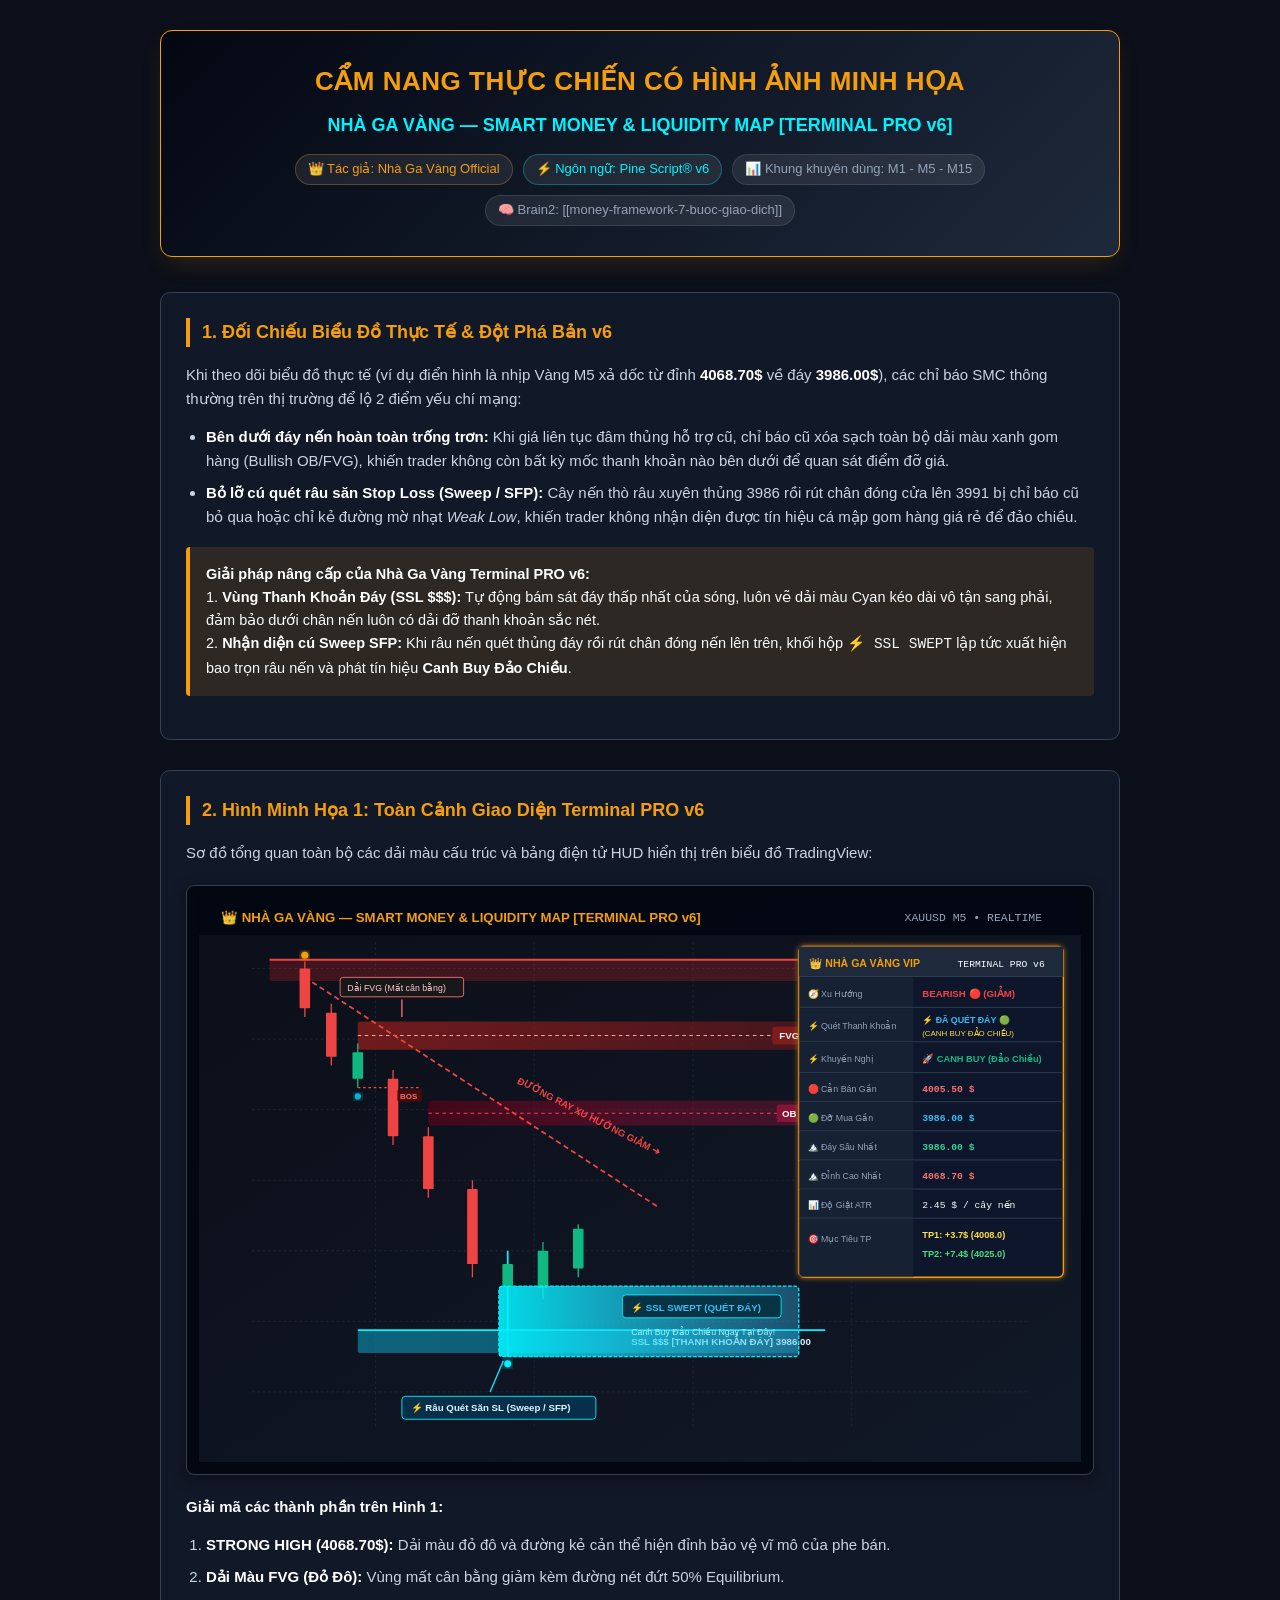
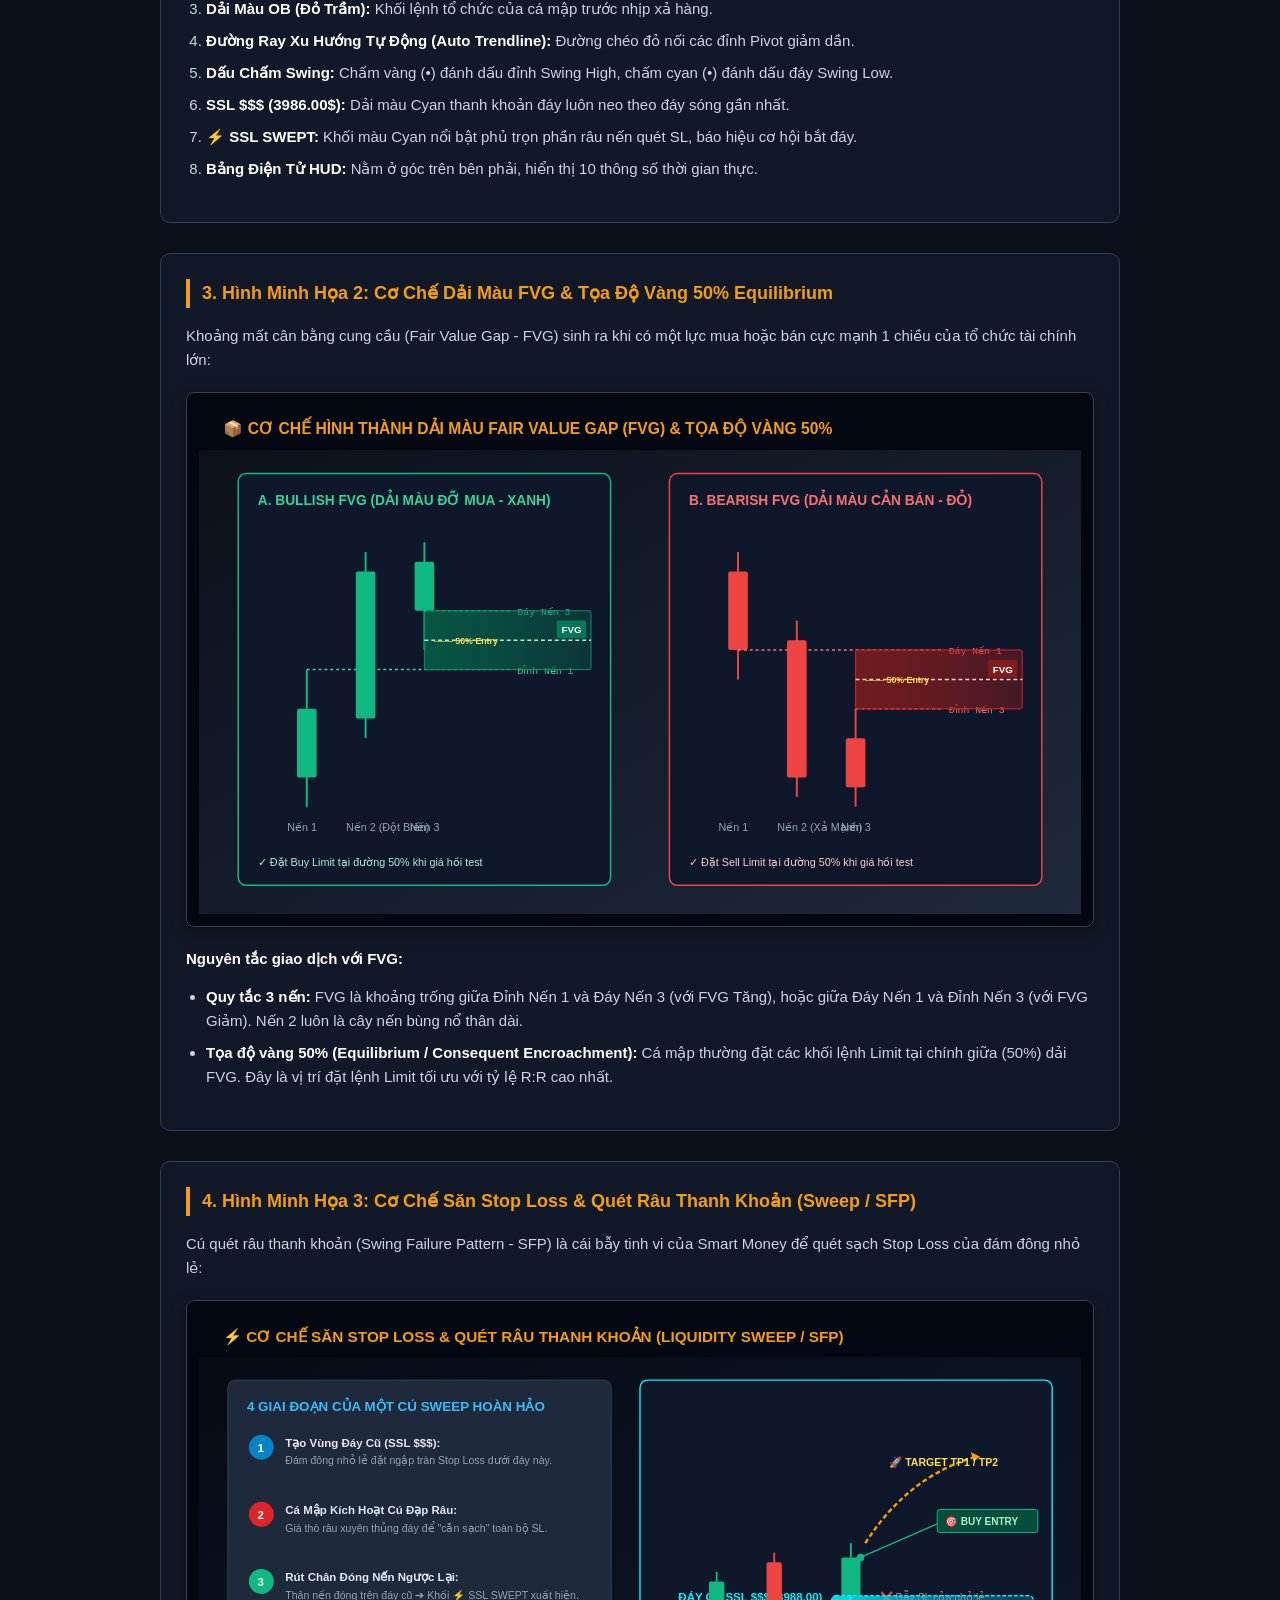
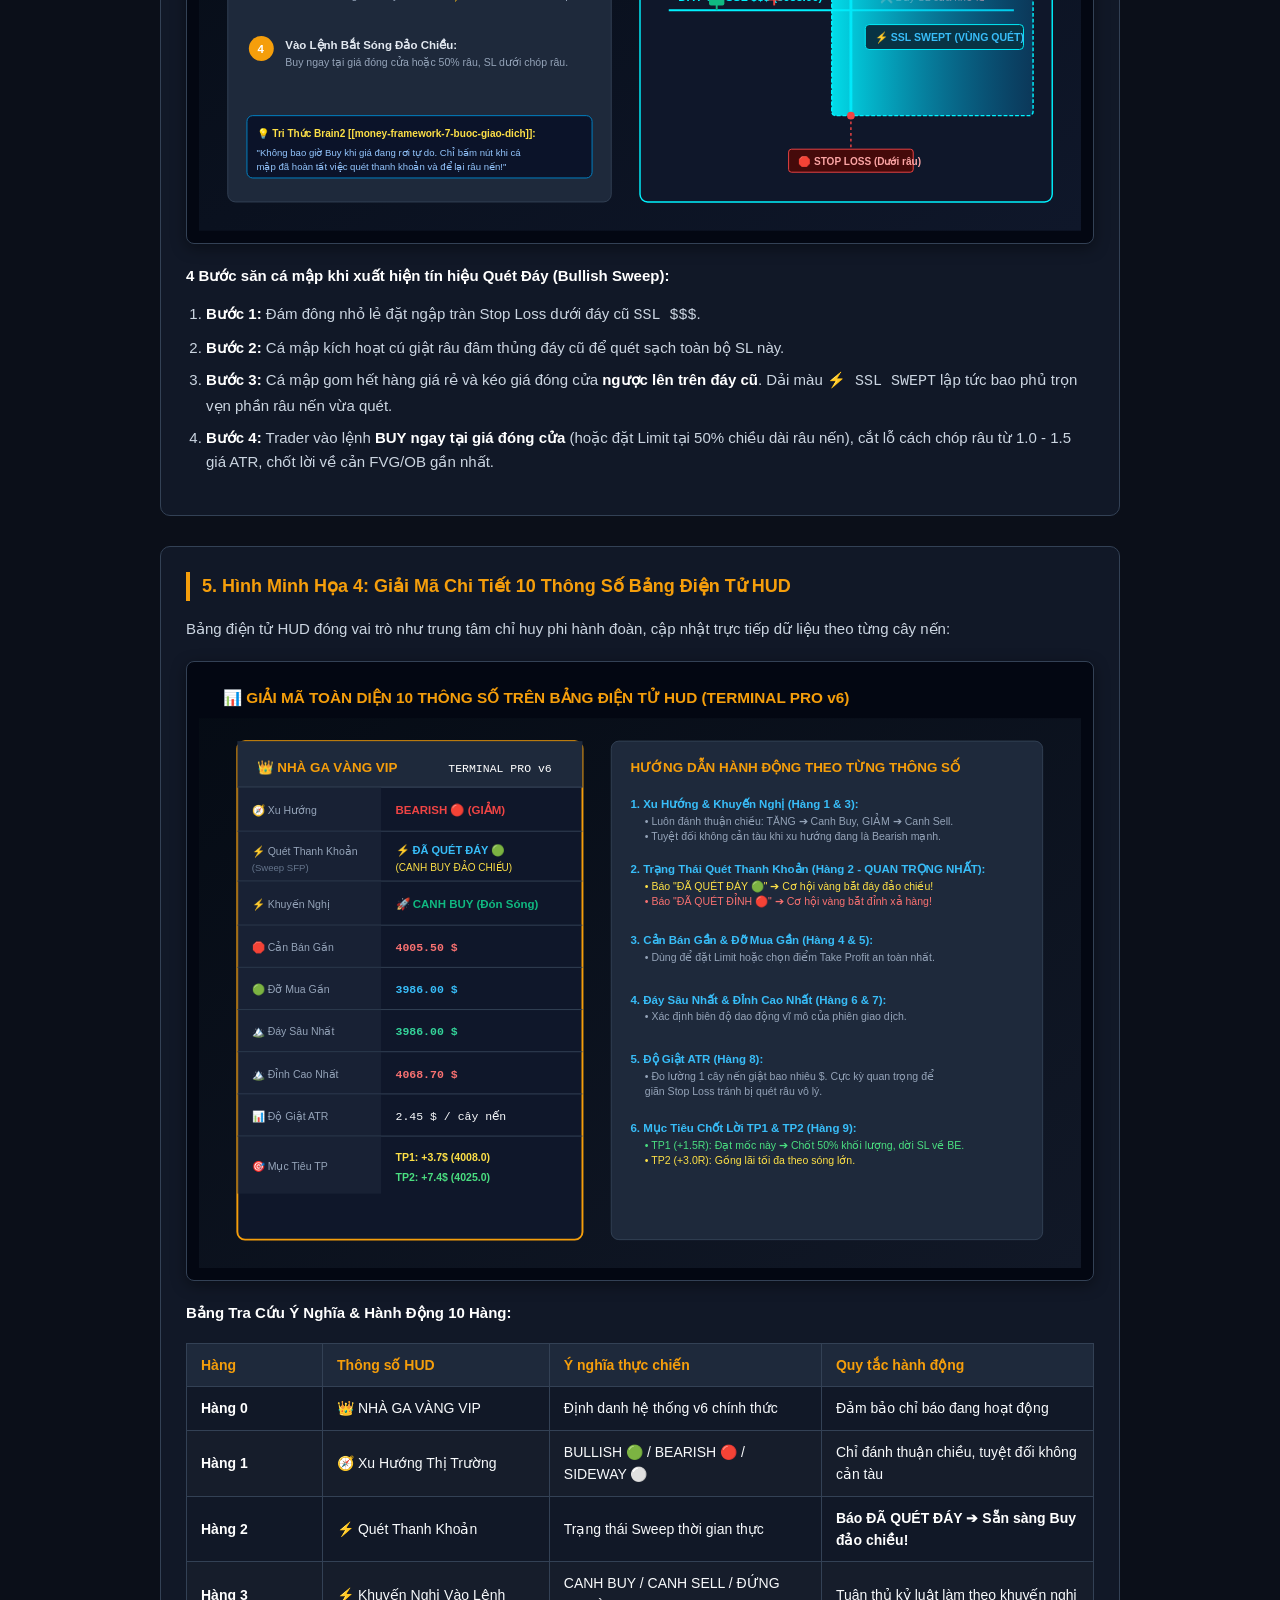
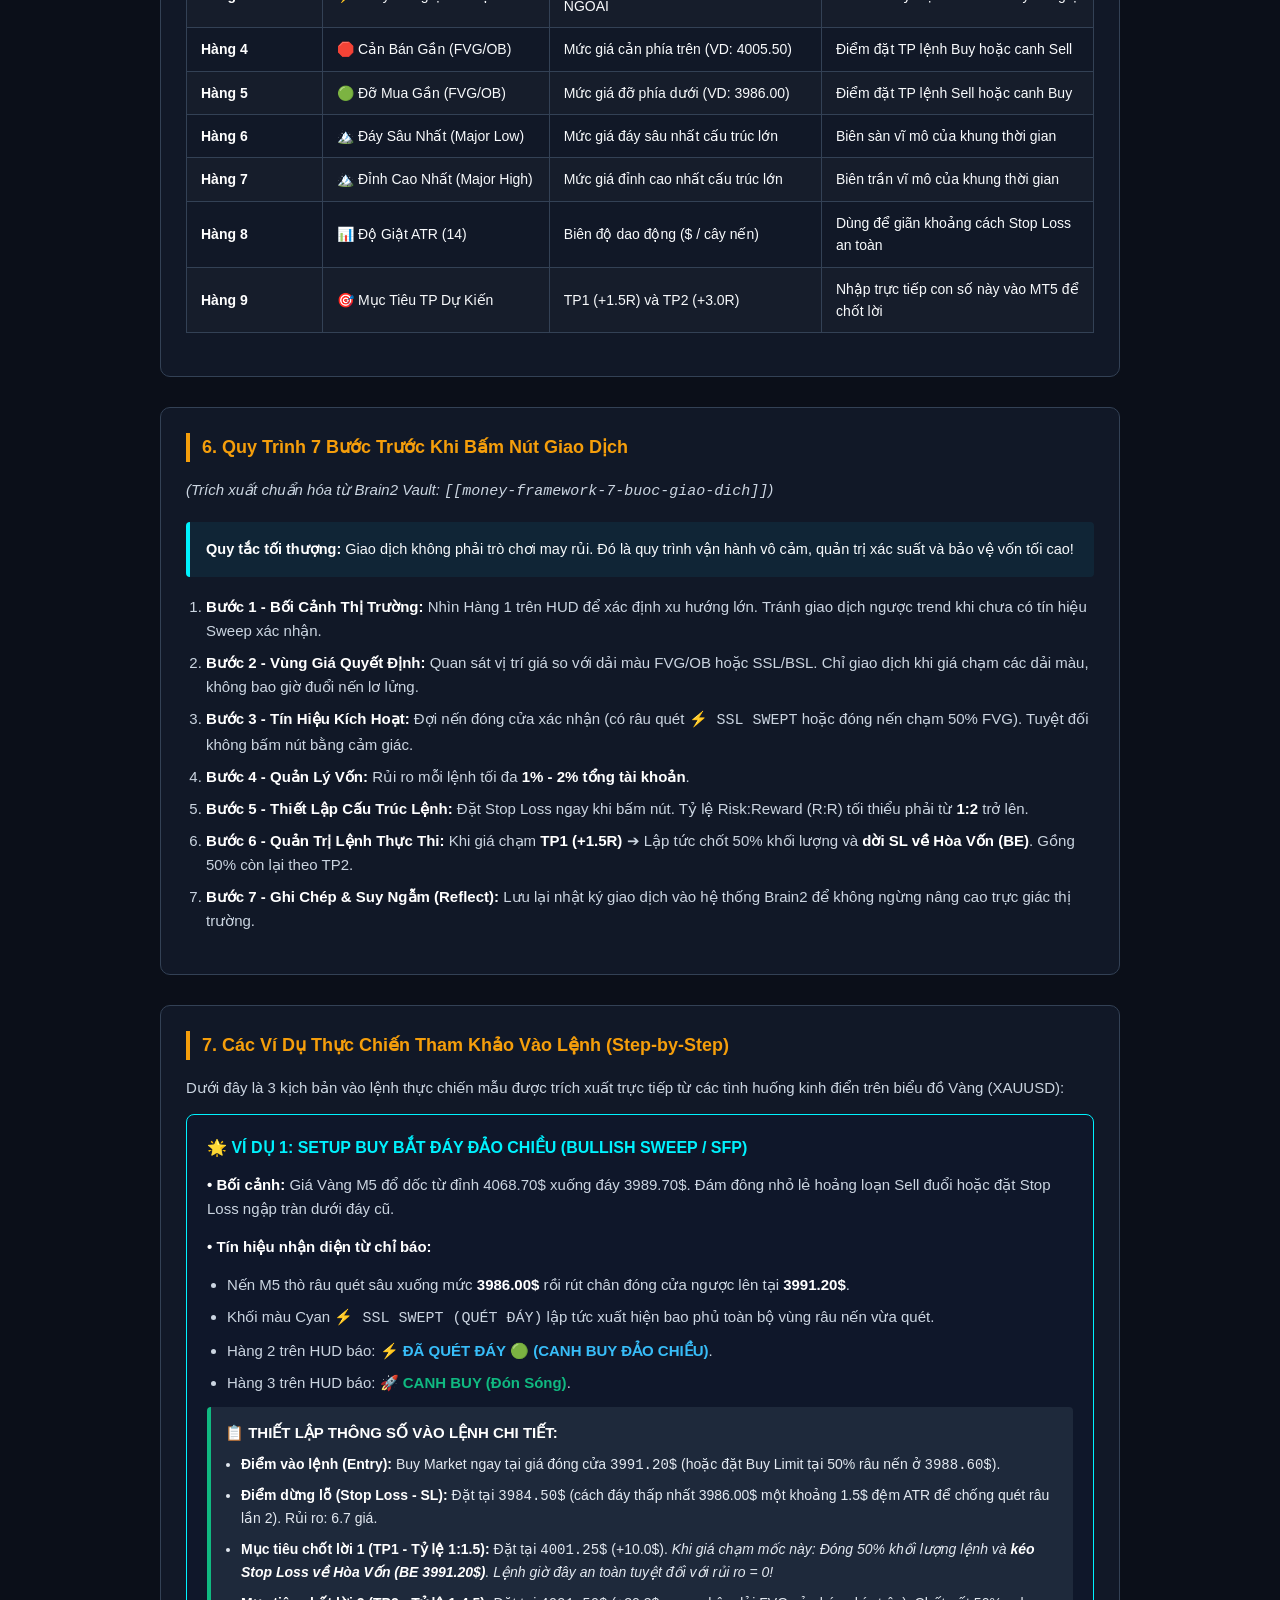
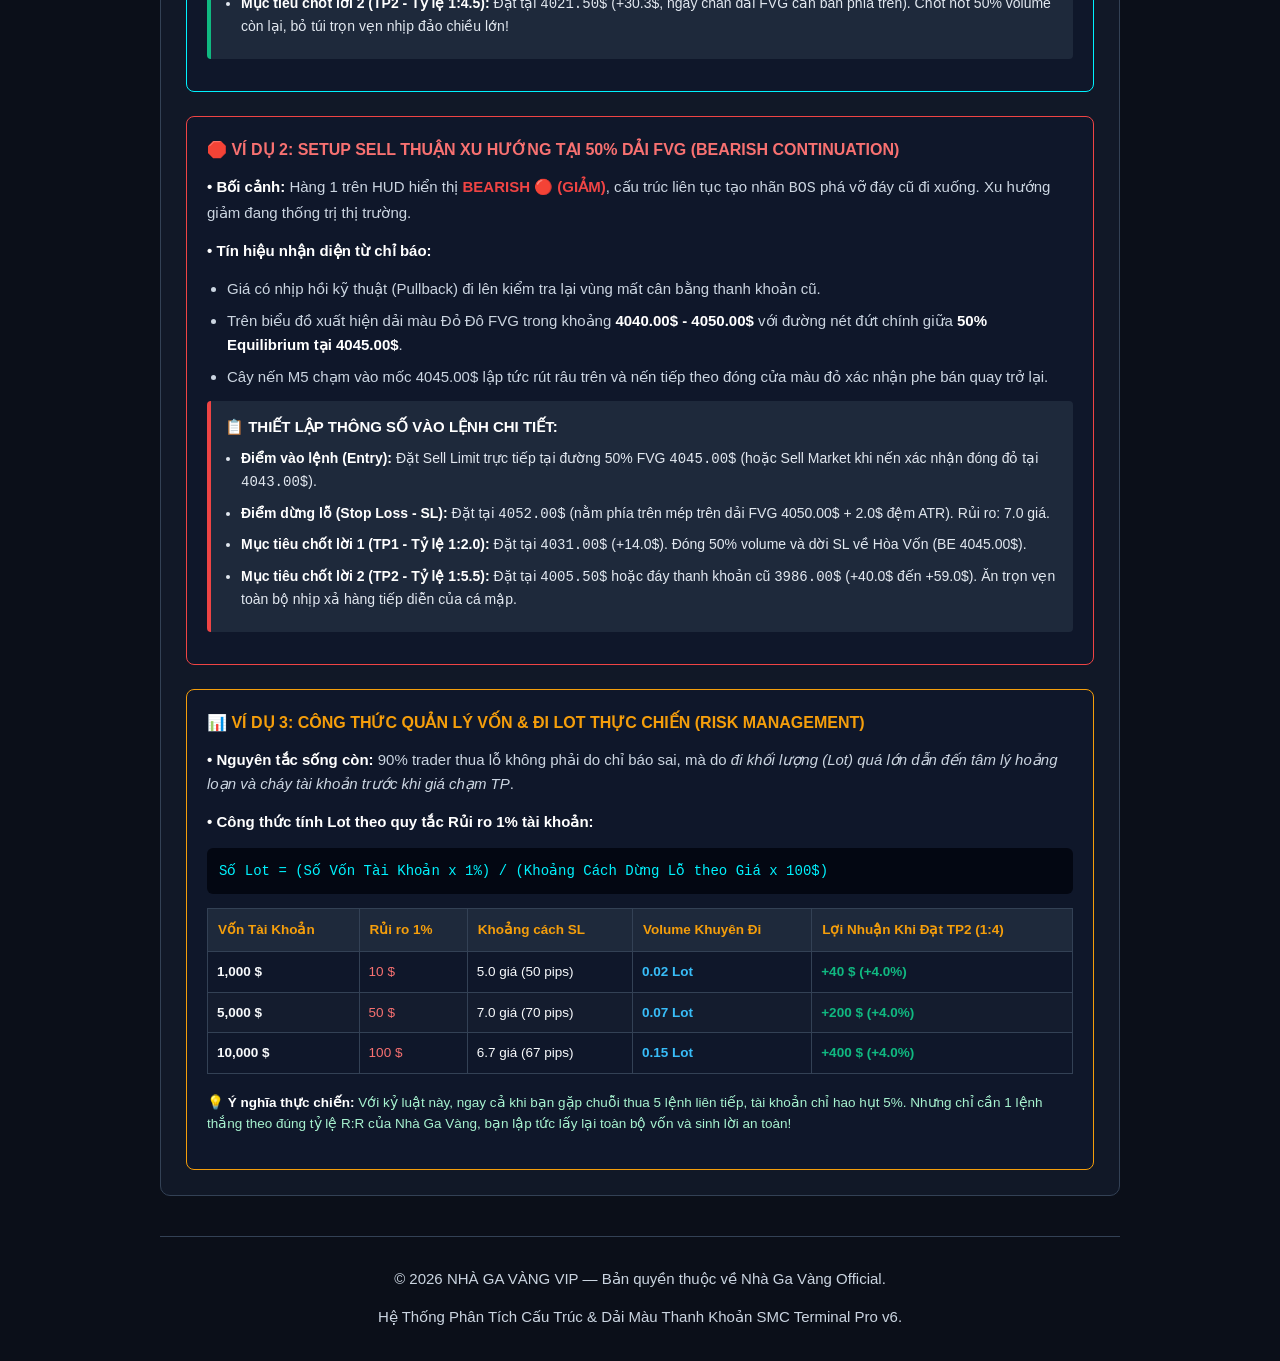
<file: assets/ebook-terminal-pro-v6.html>
<!DOCTYPE html>
<html lang="vi">
<head>
  <meta charset="UTF-8">
  <meta name="viewport" content="width=device-width, initial-scale=1.0">
  <title>Cẩm Nang Chỉ Báo Nhà Ga Vàng — SMC & Liquidity Map Terminal Pro v6</title>
  <style>
    :root {
      --bg-primary: #0B0F19;
      --bg-secondary: #111827;
      --bg-card: #1E293B;
      --border-color: #334155;
      --text-main: #F8FAFC;
      --text-muted: #94A3B8;
      --gold: #F59E0B;
      --cyan: #00F2FE;
      --green: #10B981;
      --red: #EF4444;
    }
    * {
      box-sizing: border-box;
      margin: 0;
      padding: 0;
    }
    body {
      font-family: -apple-system, BlinkMacSystemFont, "Segoe UI", Roboto, Helvetica, Arial, sans-serif;
      background-color: var(--bg-primary);
      color: var(--text-main);
      line-height: 1.6;
      padding: 30px 20px;
    }
    .container {
      max-width: 960px;
      margin: 0 auto;
    }
    .header-box {
      background: linear-gradient(135deg, #030712 0%, #1E293B 100%);
      border: 1px solid var(--gold);
      border-radius: 12px;
      padding: 30px;
      text-align: center;
      margin-bottom: 35px;
      box-shadow: 0 10px 25px -5px rgba(245, 158, 11, 0.15);
    }
    .header-box h1 {
      color: var(--gold);
      font-size: 26px;
      font-weight: 800;
      letter-spacing: 0.5px;
      margin-bottom: 8px;
      text-transform: uppercase;
    }
    .header-box h2 {
      color: var(--cyan);
      font-size: 18px;
      font-weight: 600;
      margin-bottom: 15px;
    }
    .meta-tags {
      display: flex;
      flex-wrap: wrap;
      justify-content: center;
      gap: 10px;
      font-size: 13px;
      color: var(--text-muted);
    }
    .badge {
      background-color: rgba(255, 255, 255, 0.08);
      padding: 4px 12px;
      border-radius: 20px;
      border: 1px solid rgba(255, 255, 255, 0.1);
    }
    .badge.gold { color: var(--gold); border-color: rgba(245, 158, 11, 0.3); }
    .badge.cyan { color: var(--cyan); border-color: rgba(0, 242, 254, 0.3); }

    .card {
      background-color: var(--bg-secondary);
      border: 1px solid var(--border-color);
      border-radius: 10px;
      padding: 25px;
      margin-bottom: 30px;
    }
    .card h3 {
      font-size: 18px;
      font-weight: 700;
      color: var(--gold);
      margin-bottom: 16px;
      border-left: 4px solid var(--gold);
      padding-left: 12px;
    }
    p {
      margin-bottom: 14px;
      color: #CBD5E1;
      font-size: 15px;
    }
    ul, ol {
      margin-left: 20px;
      margin-bottom: 16px;
      color: #CBD5E1;
      font-size: 15px;
    }
    li {
      margin-bottom: 8px;
    }
    strong {
      color: #FFFFFF;
    }
    .svg-container {
      background-color: #030712;
      border: 1px solid var(--border-color);
      border-radius: 8px;
      padding: 12px;
      margin: 20px 0;
      overflow: hidden;
      box-shadow: 0 4px 15px rgba(0, 0, 0, 0.4);
    }
    .svg-container svg {
      display: block;
      width: 100%;
      height: auto;
    }
    .callout {
      background-color: rgba(14, 116, 144, 0.15);
      border-left: 4px solid var(--cyan);
      padding: 16px;
      border-radius: 4px;
      margin: 18px 0;
      font-size: 14.5px;
    }
    .callout.gold {
      background-color: rgba(245, 158, 11, 0.12);
      border-left-color: var(--gold);
    }
    .callout.red {
      background-color: rgba(239, 68, 68, 0.12);
      border-left-color: var(--red);
    }
    table {
      width: 100%;
      border-collapse: collapse;
      margin: 18px 0;
      font-size: 14px;
    }
    th, td {
      padding: 10px 14px;
      border: 1px solid var(--border-color);
      text-align: left;
    }
    th {
      background-color: #1E293B;
      color: var(--gold);
      font-weight: 600;
    }
    tr:nth-child(even) {
      background-color: rgba(255, 255, 255, 0.02);
    }
    .footer {
      text-align: center;
      padding: 30px 0 10px;
      color: var(--text-muted);
      font-size: 13px;
      border-top: 1px solid var(--border-color);
      margin-top: 40px;
    }
    @media print {
      body {
        background: #FFFFFF !important;
        color: #000000 !important;
        padding: 0 !important;
      }
      .card {
        border: 1px solid #CCCCCC !important;
        background: #FFFFFF !important;
        break-inside: avoid;
        margin-bottom: 20px;
      }
      .header-box {
        background: #F8FAFC !important;
        border: 2px solid #D97706 !important;
        color: #000000 !important;
      }
      .header-box h1 { color: #D97706 !important; }
      .header-box h2 { color: #0284C7 !important; }
      p, li, td { color: #1F2937 !important; }
      strong { color: #000000 !important; }
      .svg-container {
        border: 1px solid #CCCCCC !important;
        background: #FAFAFA !important;
      }
      th { background-color: #E2E8F0 !important; color: #000000 !important; }
    }
  </style>
</head>
<body>
  <div class="container">
    
    <!-- HEADER -->
    <div class="header-box">
      <h1>Cẩm Nang Thực Chiến Có Hình Ảnh Minh Họa</h1>
      <h2>NHÀ GA VÀNG — SMART MONEY & LIQUIDITY MAP [TERMINAL PRO v6]</h2>
      <div class="meta-tags">
        <span class="badge gold">👑 Tác giả: Nhà Ga Vàng Official</span>
        <span class="badge cyan">⚡ Ngôn ngữ: Pine Script® v6</span>
        <span class="badge">📊 Khung khuyên dùng: M1 - M5 - M15</span>
        <span class="badge">🧠 Brain2: [[money-framework-7-buoc-giao-dich]]</span>
      </div>
    </div>

    <!-- PHẦN 1 -->
    <div class="card">
      <h3>1. Đối Chiếu Biểu Đồ Thực Tế & Đột Phá Bản v6</h3>
      <p>Khi theo dõi biểu đồ thực tế (ví dụ điển hình là nhịp Vàng M5 xả dốc từ đỉnh <strong>4068.70$</strong> về đáy <strong>3986.00$</strong>), các chỉ báo SMC thông thường trên thị trường để lộ 2 điểm yếu chí mạng:</p>
      <ul>
        <li><strong>Bên dưới đáy nến hoàn toàn trống trơn:</strong> Khi giá liên tục đâm thủng hỗ trợ cũ, chỉ báo cũ xóa sạch toàn bộ dải màu xanh gom hàng (Bullish OB/FVG), khiến trader không còn bất kỳ mốc thanh khoản nào bên dưới để quan sát điểm đỡ giá.</li>
        <li><strong>Bỏ lỡ cú quét râu săn Stop Loss (Sweep / SFP):</strong> Cây nến thò râu xuyên thủng 3986 rồi rút chân đóng cửa lên 3991 bị chỉ báo cũ bỏ qua hoặc chỉ kẻ đường mờ nhạt <em>Weak Low</em>, khiến trader không nhận diện được tín hiệu cá mập gom hàng giá rẻ để đảo chiều.</li>
      </ul>
      <div class="callout gold">
        <strong>Giải pháp nâng cấp của Nhà Ga Vàng Terminal PRO v6:</strong>
        <br>1. <strong>Vùng Thanh Khoản Đáy (SSL $$$):</strong> Tự động bám sát đáy thấp nhất của sóng, luôn vẽ dải màu Cyan kéo dài vô tận sang phải, đảm bảo dưới chân nến luôn có dải đỡ thanh khoản sắc nét.
        <br>2. <strong>Nhận diện cú Sweep SFP:</strong> Khi râu nến quét thủng đáy rồi rút chân đóng nến lên trên, khối hộp <code>⚡ SSL SWEPT</code> lập tức xuất hiện bao trọn râu nến và phát tín hiệu <strong>Canh Buy Đảo Chiều</strong>.
      </div>
    </div>

    <!-- HÌNH 1 -->
    <div class="card">
      <h3>2. Hình Minh Họa 1: Toàn Cảnh Giao Diện Terminal PRO v6</h3>
      <p>Sơ đồ tổng quan toàn bộ các dải màu cấu trúc và bảng điện tử HUD hiển thị trên biểu đồ TradingView:</p>
      <div class="svg-container">
        <svg xmlns="http://www.w3.org/2000/svg" viewBox="0 0 1000 640" width="100%" height="100%">
  <defs>
    <linearGradient id="bgGrad" x1="0%" y1="0%" x2="100%" y2="100%">
      <stop offset="0%" stop-color="#0B0F19"/>
      <stop offset="100%" stop-color="#111827"/>
    </linearGradient>
    <linearGradient id="fvgGrad" x1="0%" y1="0%" x2="100%" y2="0%">
      <stop offset="0%" stop-color="#7F1D1D" stop-opacity="0.85"/>
      <stop offset="100%" stop-color="#991B1B" stop-opacity="0.4"/>
    </linearGradient>
    <linearGradient id="obGrad" x1="0%" y1="0%" x2="100%" y2="0%">
      <stop offset="0%" stop-color="#4C0519" stop-opacity="0.85"/>
      <stop offset="100%" stop-color="#881337" stop-opacity="0.4"/>
    </linearGradient>
    <linearGradient id="sslGrad" x1="0%" y1="0%" x2="100%" y2="0%">
      <stop offset="0%" stop-color="#0E7490" stop-opacity="0.8"/>
      <stop offset="100%" stop-color="#06B6D4" stop-opacity="0.3"/>
    </linearGradient>
    <linearGradient id="sweepGrad" x1="0%" y1="0%" x2="100%" y2="0%">
      <stop offset="0%" stop-color="#00F2FE" stop-opacity="0.9"/>
      <stop offset="100%" stop-color="#38BDF8" stop-opacity="0.35"/>
    </linearGradient>
    <filter id="glowCyan" x="-20%" y="-20%" width="140%" height="140%">
      <feGaussianBlur stdDeviation="4" result="blur"/>
      <feComposite in="SourceGraphic" in2="blur" operator="over"/>
    </filter>
    <filter id="glowGold" x="-20%" y="-20%" width="140%" height="140%">
      <feGaussianBlur stdDeviation="3" result="blur"/>
      <feComposite in="SourceGraphic" in2="blur" operator="over"/>
    </filter>
  </defs>
  <rect width="1000" height="640" fill="url(#bgGrad)"/>
  <g stroke="#1E293B" stroke-width="1" stroke-dasharray="3,3">
    <line x1="60" y1="80" x2="940" y2="80"/>
    <line x1="60" y1="160" x2="940" y2="160"/>
    <line x1="60" y1="240" x2="940" y2="240"/>
    <line x1="60" y1="320" x2="940" y2="320"/>
    <line x1="60" y1="400" x2="940" y2="400"/>
    <line x1="60" y1="480" x2="940" y2="480"/>
    <line x1="60" y1="560" x2="940" y2="560"/>
    <line x1="200" y1="50" x2="200" y2="600"/>
    <line x1="380" y1="50" x2="380" y2="600"/>
    <line x1="560" y1="50" x2="560" y2="600"/>
    <line x1="740" y1="50" x2="740" y2="600"/>
  </g>
  <rect x="0" y="0" width="1000" height="42" fill="#030712" opacity="0.95"/>
  <text x="25" y="27" fill="#F59E0B" font-family="-apple-system, BlinkMacSystemFont, sans-serif" font-size="15" font-weight="bold">👑 NHÀ GA VÀNG — SMART MONEY &amp; LIQUIDITY MAP [TERMINAL PRO v6]</text>
  <text x="800" y="26" fill="#94A3B8" font-family="monospace" font-size="13">XAUUSD M5 • REALTIME</text>
  <rect x="80" y="70" width="600" height="24" fill="#DC2626" opacity="0.25" rx="3"/>
  <line x1="80" y1="70" x2="720" y2="70" stroke="#EF4444" stroke-width="2.5"/>
  <text x="730" y="75" fill="#EF4444" font-family="-apple-system, BlinkMacSystemFont, sans-serif" font-size="11" font-weight="bold">STRONG HIGH [ĐỈNH BẢO VỆ] 4068.70</text>
  <rect x="180" y="140" width="500" height="32" fill="url(#fvgGrad)" rx="3"/>
  <line x1="180" y1="156" x2="700" y2="156" stroke="#FCA5A5" stroke-width="1.2" stroke-dasharray="4,4"/>
  <rect x="650" y="146" width="36" height="20" fill="#7F1D1D" rx="3"/>
  <text x="658" y="160" fill="#FFFFFF" font-family="-apple-system, BlinkMacSystemFont, sans-serif" font-size="11" font-weight="bold">FVG</text>
  <text x="705" y="153" fill="#F87171" font-family="-apple-system, BlinkMacSystemFont, sans-serif" font-size="10">50% Cân Bằng (4045.20)</text>
  <rect x="260" y="230" width="420" height="28" fill="url(#obGrad)" rx="3"/>
  <line x1="260" y1="244" x2="700" y2="244" stroke="#F43F5E" stroke-width="1.2" stroke-dasharray="4,4"/>
  <rect x="655" y="234" width="28" height="20" fill="#881337" rx="3"/>
  <text x="661" y="248" fill="#FFFFFF" font-family="-apple-system, BlinkMacSystemFont, sans-serif" font-size="11" font-weight="bold">OB</text>
  <text x="705" y="248" fill="#FB7185" font-family="-apple-system, BlinkMacSystemFont, sans-serif" font-size="10">Bearish OB Cản Bán</text>
  <line x1="120" y1="90" x2="520" y2="350" stroke="#EF4444" stroke-width="2" stroke-dasharray="6,4"/>
  <text x="360" y="210" fill="#EF4444" font-family="-apple-system, BlinkMacSystemFont, sans-serif" font-size="11" font-weight="bold" transform="rotate(27 360 210)">ĐƯỜNG RAY XU HƯỚNG GIẢM ➔</text>
  <line x1="120" y1="72" x2="120" y2="135" stroke="#EF4444" stroke-width="1.5"/>
  <rect x="114" y="80" width="12" height="45" fill="#EF4444" rx="1"/>
  <circle cx="120" cy="65" r="4" fill="#F59E0B" filter="url(#glowGold)"/>
  <line x1="150" y1="120" x2="150" y2="190" stroke="#EF4444" stroke-width="1.5"/>
  <rect x="144" y="130" width="12" height="50" fill="#EF4444" rx="1"/>
  <line x1="180" y1="165" x2="180" y2="215" stroke="#10B981" stroke-width="1.5"/>
  <rect x="174" y="175" width="12" height="30" fill="#10B981" rx="1"/>
  <circle cx="180" cy="225" r="3.5" fill="#06B6D4" filter="url(#glowCyan)"/>
  <line x1="220" y1="195" x2="220" y2="280" stroke="#EF4444" stroke-width="1.5"/>
  <rect x="214" y="205" width="12" height="65" fill="#EF4444" rx="1"/>
  <line x1="180" y1="215" x2="250" y2="215" stroke="#EF4444" stroke-width="1.2" stroke-dasharray="3,3"/>
  <rect x="225" y="217" width="28" height="14" fill="#450A0A" rx="2"/>
  <text x="228" y="228" fill="#F87171" font-family="-apple-system, BlinkMacSystemFont, sans-serif" font-size="9" font-weight="bold">BOS</text>
  <line x1="260" y1="260" x2="260" y2="340" stroke="#EF4444" stroke-width="1.5"/>
  <rect x="254" y="270" width="12" height="60" fill="#EF4444" rx="1"/>
  <line x1="310" y1="320" x2="310" y2="430" stroke="#EF4444" stroke-width="1.5"/>
  <rect x="304" y="330" width="12" height="85" fill="#EF4444" rx="1"/>
  <line x1="350" y1="400" x2="350" y2="520" stroke="#00F2FE" stroke-width="2"/>
  <rect x="344" y="415" width="12" height="25" fill="#10B981" rx="1"/>
  <line x1="390" y1="390" x2="390" y2="455" stroke="#10B981" stroke-width="1.5"/>
  <rect x="384" y="400" width="12" height="42" fill="#10B981" rx="1"/>
  <line x1="430" y1="370" x2="430" y2="430" stroke="#10B981" stroke-width="1.5"/>
  <rect x="424" y="375" width="12" height="45" fill="#10B981" rx="1"/>
  <rect x="180" y="490" width="500" height="26" fill="url(#sslGrad)" rx="3"/>
  <line x1="180" y1="490" x2="710" y2="490" stroke="#00F2FE" stroke-width="2"/>
  <text x="490" y="507" fill="#E0F2FE" font-family="-apple-system, BlinkMacSystemFont, sans-serif" font-size="11" font-weight="bold">SSL $$$ [THANH KHOẢN ĐÁY] 3986.00</text>
  <circle cx="350" cy="528" r="4" fill="#00F2FE" filter="url(#glowCyan)"/>
  <rect x="340" y="440" width="340" height="80" fill="url(#sweepGrad)" stroke="#00F2FE" stroke-width="1.5" stroke-dasharray="4,2" rx="4"/>
  <rect x="480" y="450" width="180" height="26" fill="#083344" rx="4" stroke="#00F2FE" stroke-width="1"/>
  <text x="490" y="468" fill="#38BDF8" font-family="-apple-system, BlinkMacSystemFont, sans-serif" font-size="11" font-weight="bold">⚡ SSL SWEPT (QUÉT ĐÁY)</text>
  <text x="490" y="495" fill="#A5F3FC" font-family="-apple-system, BlinkMacSystemFont, sans-serif" font-size="10">Canh Buy Đảo Chiều Ngay Tại Đây!</text>
  <g transform="translate(680, 55)">
    <rect width="300" height="375" fill="#0F172A" stroke="#F59E0B" stroke-width="1.5" rx="6" filter="url(#glowGold)"/>
    <rect x="0" y="0" width="300" height="34" fill="#1E293B" rx="6 6 0 0"/>
    <text x="12" y="23" fill="#F59E0B" font-family="-apple-system, BlinkMacSystemFont, sans-serif" font-size="12" font-weight="bold">👑 NHÀ GA VÀNG VIP</text>
    <text x="180" y="23" fill="#FFFFFF" font-family="monospace" font-size="11">TERMINAL PRO v6</text>
    <line x1="0" y1="34" x2="300" y2="34" stroke="#334155" stroke-width="1"/>
    <rect x="0" y="35" width="130" height="34" fill="#1E293B" opacity="0.6"/>
    <text x="10" y="57" fill="#94A3B8" font-family="-apple-system, BlinkMacSystemFont, sans-serif" font-size="10">🧭 Xu Hướng</text>
    <text x="140" y="57" fill="#EF4444" font-family="-apple-system, BlinkMacSystemFont, sans-serif" font-size="11" font-weight="bold">BEARISH 🔴 (GIẢM)</text>
    <line x1="0" y1="69" x2="300" y2="69" stroke="#334155" stroke-width="1"/>
    <rect x="0" y="70" width="130" height="38" fill="#1E293B" opacity="0.6"/>
    <text x="10" y="93" fill="#94A3B8" font-family="-apple-system, BlinkMacSystemFont, sans-serif" font-size="10">⚡ Quét Thanh Khoản</text>
    <text x="140" y="87" fill="#38BDF8" font-family="-apple-system, BlinkMacSystemFont, sans-serif" font-size="10" font-weight="bold">⚡ ĐÃ QUÉT ĐÁY 🟢</text>
    <text x="140" y="101" fill="#FDE047" font-family="-apple-system, BlinkMacSystemFont, sans-serif" font-size="9">(CANH BUY ĐẢO CHIỀU)</text>
    <line x1="0" y1="108" x2="300" y2="108" stroke="#334155" stroke-width="1"/>
    <rect x="0" y="109" width="130" height="34" fill="#1E293B" opacity="0.6"/>
    <text x="10" y="131" fill="#94A3B8" font-family="-apple-system, BlinkMacSystemFont, sans-serif" font-size="10">⚡ Khuyến Nghị</text>
    <text x="140" y="131" fill="#10B981" font-family="-apple-system, BlinkMacSystemFont, sans-serif" font-size="10.5" font-weight="bold">🚀 CANH BUY (Đảo Chiều)</text>
    <line x1="0" y1="143" x2="300" y2="143" stroke="#334155" stroke-width="1"/>
    <rect x="0" y="144" width="130" height="32" fill="#1E293B" opacity="0.6"/>
    <text x="10" y="165" fill="#94A3B8" font-family="-apple-system, BlinkMacSystemFont, sans-serif" font-size="10">🛑 Cản Bán Gần</text>
    <text x="140" y="165" fill="#F87171" font-family="monospace" font-size="11" font-weight="bold">4005.50 $</text>
    <line x1="0" y1="176" x2="300" y2="176" stroke="#334155" stroke-width="1"/>
    <rect x="0" y="177" width="130" height="32" fill="#1E293B" opacity="0.6"/>
    <text x="10" y="198" fill="#94A3B8" font-family="-apple-system, BlinkMacSystemFont, sans-serif" font-size="10">🟢 Đỡ Mua Gần</text>
    <text x="140" y="198" fill="#38BDF8" font-family="monospace" font-size="11" font-weight="bold">3986.00 $</text>
    <line x1="0" y1="209" x2="300" y2="209" stroke="#334155" stroke-width="1"/>
    <rect x="0" y="210" width="130" height="32" fill="#1E293B" opacity="0.6"/>
    <text x="10" y="231" fill="#94A3B8" font-family="-apple-system, BlinkMacSystemFont, sans-serif" font-size="10">🏔️ Đáy Sâu Nhất</text>
    <text x="140" y="231" fill="#34D399" font-family="monospace" font-size="11" font-weight="bold">3986.00 $</text>
    <line x1="0" y1="242" x2="300" y2="242" stroke="#334155" stroke-width="1"/>
    <rect x="0" y="243" width="130" height="32" fill="#1E293B" opacity="0.6"/>
    <text x="10" y="264" fill="#94A3B8" font-family="-apple-system, BlinkMacSystemFont, sans-serif" font-size="10">🏔️ Đỉnh Cao Nhất</text>
    <text x="140" y="264" fill="#F87171" font-family="monospace" font-size="11" font-weight="bold">4068.70 $</text>
    <line x1="0" y1="275" x2="300" y2="275" stroke="#334155" stroke-width="1"/>
    <rect x="0" y="276" width="130" height="32" fill="#1E293B" opacity="0.6"/>
    <text x="10" y="297" fill="#94A3B8" font-family="-apple-system, BlinkMacSystemFont, sans-serif" font-size="10">📊 Độ Giật ATR</text>
    <text x="140" y="297" fill="#F8FAFC" font-family="monospace" font-size="11">2.45 $ / cây nến</text>
    <line x1="0" y1="308" x2="300" y2="308" stroke="#334155" stroke-width="1"/>
    <rect x="0" y="309" width="130" height="66" fill="#1E293B" opacity="0.6" rx="0 0 0 6"/>
    <text x="10" y="335" fill="#94A3B8" font-family="-apple-system, BlinkMacSystemFont, sans-serif" font-size="10">🎯 Mục Tiêu TP</text>
    <text x="140" y="330" fill="#FDE047" font-family="-apple-system, BlinkMacSystemFont, sans-serif" font-size="10.5" font-weight="bold">TP1: +3.7$ (4008.0)</text>
    <text x="140" y="352" fill="#4ADE80" font-family="-apple-system, BlinkMacSystemFont, sans-serif" font-size="10.5" font-weight="bold">TP2: +7.4$ (4025.0)</text>
  </g>
  <g stroke="#F87171" stroke-width="1.5" fill="none">
    <path d="M 230 115 L 230 135"/>
  </g>
  <rect x="160" y="90" width="140" height="22" fill="#18181B" rx="3" stroke="#F87171" stroke-width="1"/>
  <text x="168" y="105" fill="#FECACA" font-family="-apple-system, BlinkMacSystemFont, sans-serif" font-size="10">Dải FVG (Mất cân bằng)</text>
  <g stroke="#00F2FE" stroke-width="1.5" fill="none">
    <path d="M 330 560 L 345 525"/>
  </g>
  <rect x="230" y="565" width="220" height="26" fill="#082F49" rx="4" stroke="#00F2FE" stroke-width="1"/>
  <text x="240" y="582" fill="#E0F2FE" font-family="-apple-system, BlinkMacSystemFont, sans-serif" font-size="11" font-weight="bold">⚡ Râu Quét Săn SL (Sweep / SFP)</text>
</svg>
      </div>
      <p><strong>Giải mã các thành phần trên Hình 1:</strong></p>
      <ol>
        <li><strong>STRONG HIGH (4068.70$):</strong> Dải màu đỏ đô và đường kẻ cản thể hiện đỉnh bảo vệ vĩ mô của phe bán.</li>
        <li><strong>Dải Màu FVG (Đỏ Đô):</strong> Vùng mất cân bằng giảm kèm đường nét đứt 50% Equilibrium.</li>
        <li><strong>Dải Màu OB (Đỏ Trầm):</strong> Khối lệnh tổ chức của cá mập trước nhịp xả hàng.</li>
        <li><strong>Đường Ray Xu Hướng Tự Động (Auto Trendline):</strong> Đường chéo đỏ nối các đỉnh Pivot giảm dần.</li>
        <li><strong>Dấu Chấm Swing:</strong> Chấm vàng (•) đánh dấu đỉnh Swing High, chấm cyan (•) đánh dấu đáy Swing Low.</li>
        <li><strong>SSL $$$ (3986.00$):</strong> Dải màu Cyan thanh khoản đáy luôn neo theo đáy sóng gần nhất.</li>
        <li><strong>⚡ SSL SWEPT:</strong> Khối màu Cyan nổi bật phủ trọn phần râu nến quét SL, báo hiệu cơ hội bắt đáy.</li>
        <li><strong>Bảng Điện Tử HUD:</strong> Nằm ở góc trên bên phải, hiển thị 10 thông số thời gian thực.</li>
      </ol>
    </div>

    <!-- HÌNH 2 -->
    <div class="card">
      <h3>3. Hình Minh Họa 2: Cơ Chế Dải Màu FVG & Tọa Độ Vàng 50% Equilibrium</h3>
      <p>Khoảng mất cân bằng cung cầu (Fair Value Gap - FVG) sinh ra khi có một lực mua hoặc bán cực mạnh 1 chiều của tổ chức tài chính lớn:</p>
      <div class="svg-container">
        <svg xmlns="http://www.w3.org/2000/svg" viewBox="0 0 900 520" width="100%" height="100%">
  <defs>
    <linearGradient id="bgGrad2" x1="0%" y1="0%" x2="100%" y2="100%">
      <stop offset="0%" stop-color="#0B0F19"/>
      <stop offset="100%" stop-color="#1E293B"/>
    </linearGradient>
    <linearGradient id="fvgBoxBull" x1="0%" y1="0%" x2="100%" y2="0%">
      <stop offset="0%" stop-color="#065F46" stop-opacity="0.85"/>
      <stop offset="100%" stop-color="#047857" stop-opacity="0.3"/>
    </linearGradient>
    <linearGradient id="fvgBoxBear" x1="0%" y1="0%" x2="100%" y2="0%">
      <stop offset="0%" stop-color="#7F1D1D" stop-opacity="0.85"/>
      <stop offset="100%" stop-color="#B91C1C" stop-opacity="0.3"/>
    </linearGradient>
  </defs>
  <rect width="900" height="520" fill="url(#bgGrad2)"/>
  <rect x="0" y="0" width="900" height="46" fill="#030712"/>
  <text x="25" y="30" fill="#F59E0B" font-family="-apple-system, BlinkMacSystemFont, sans-serif" font-size="16" font-weight="bold">📦 CƠ CHẾ HÌNH THÀNH DẢI MÀU FAIR VALUE GAP (FVG) &amp; TỌA ĐỘ VÀNG 50%</text>
  <g transform="translate(40, 70)">
    <rect width="380" height="420" fill="#0F172A" rx="8" stroke="#10B981" stroke-width="1.5"/>
    <text x="20" y="32" fill="#34D399" font-family="-apple-system, BlinkMacSystemFont, sans-serif" font-size="14" font-weight="bold">A. BULLISH FVG (DẢI MÀU ĐỠ MUA - XANH)</text>
    <line x1="70" y1="200" x2="70" y2="340" stroke="#10B981" stroke-width="2"/>
    <rect x="60" y="240" width="20" height="70" fill="#10B981" rx="2"/>
    <text x="50" y="365" fill="#94A3B8" font-family="-apple-system, BlinkMacSystemFont, sans-serif" font-size="11">Nến 1</text>
    <line x1="70" y1="200" x2="280" y2="200" stroke="#34D399" stroke-width="1.5" stroke-dasharray="3,3"/>
    <text x="285" y="204" fill="#34D399" font-family="monospace" font-size="10">Đỉnh Nến 1</text>
    <line x1="130" y1="80" x2="130" y2="270" stroke="#10B981" stroke-width="2"/>
    <rect x="120" y="100" width="20" height="150" fill="#10B981" rx="2"/>
    <text x="110" y="365" fill="#94A3B8" font-family="-apple-system, BlinkMacSystemFont, sans-serif" font-size="11">Nến 2 (Đột Biến)</text>
    <line x1="190" y1="70" x2="190" y2="180" stroke="#10B981" stroke-width="2"/>
    <rect x="180" y="90" width="20" height="50" fill="#10B981" rx="2"/>
    <text x="175" y="365" fill="#94A3B8" font-family="-apple-system, BlinkMacSystemFont, sans-serif" font-size="11">Nến 3</text>
    <line x1="190" y1="140" x2="280" y2="140" stroke="#34D399" stroke-width="1.5" stroke-dasharray="3,3"/>
    <text x="285" y="144" fill="#34D399" font-family="monospace" font-size="10">Đáy Nến 3</text>
    <rect x="190" y="140" width="170" height="60" fill="url(#fvgBoxBull)" stroke="#059669" stroke-width="1" rx="2"/>
    <line x1="190" y1="170" x2="360" y2="170" stroke="#A7F3D0" stroke-width="1.5" stroke-dasharray="4,3"/>
    <rect x="325" y="150" width="30" height="18" fill="#047857" rx="2"/>
    <text x="330" y="163" fill="#FFFFFF" font-family="-apple-system, BlinkMacSystemFont, sans-serif" font-size="10" font-weight="bold">FVG</text>
    <text x="200" y="174" fill="#FDE047" font-family="-apple-system, BlinkMacSystemFont, sans-serif" font-size="9" font-weight="bold">─── 50% Entry</text>
    <text x="20" y="400" fill="#A7F3D0" font-family="-apple-system, BlinkMacSystemFont, sans-serif" font-size="11">✓ Đặt Buy Limit tại đường 50% khi giá hồi test</text>
  </g>
  <g transform="translate(480, 70)">
    <rect width="380" height="420" fill="#0F172A" rx="8" stroke="#EF4444" stroke-width="1.5"/>
    <text x="20" y="32" fill="#F87171" font-family="-apple-system, BlinkMacSystemFont, sans-serif" font-size="14" font-weight="bold">B. BEARISH FVG (DẢI MÀU CẢN BÁN - ĐỎ)</text>
    <line x1="70" y1="80" x2="70" y2="210" stroke="#EF4444" stroke-width="2"/>
    <rect x="60" y="100" width="20" height="80" fill="#EF4444" rx="2"/>
    <text x="50" y="365" fill="#94A3B8" font-family="-apple-system, BlinkMacSystemFont, sans-serif" font-size="11">Nến 1</text>
    <line x1="70" y1="180" x2="280" y2="180" stroke="#F87171" stroke-width="1.5" stroke-dasharray="3,3"/>
    <text x="285" y="184" fill="#F87171" font-family="monospace" font-size="10">Đáy Nến 1</text>
    <line x1="130" y1="150" x2="130" y2="330" stroke="#EF4444" stroke-width="2"/>
    <rect x="120" y="170" width="20" height="140" fill="#EF4444" rx="2"/>
    <text x="110" y="365" fill="#94A3B8" font-family="-apple-system, BlinkMacSystemFont, sans-serif" font-size="11">Nến 2 (Xả Mạnh)</text>
    <line x1="190" y1="240" x2="190" y2="340" stroke="#EF4444" stroke-width="2"/>
    <rect x="180" y="270" width="20" height="50" fill="#EF4444" rx="2"/>
    <text x="175" y="365" fill="#94A3B8" font-family="-apple-system, BlinkMacSystemFont, sans-serif" font-size="11">Nến 3</text>
    <line x1="190" y1="240" x2="280" y2="240" stroke="#F87171" stroke-width="1.5" stroke-dasharray="3,3"/>
    <text x="285" y="244" fill="#F87171" font-family="monospace" font-size="10">Đỉnh Nến 3</text>
    <rect x="190" y="180" width="170" height="60" fill="url(#fvgBoxBear)" stroke="#DC2626" stroke-width="1" rx="2"/>
    <line x1="190" y1="210" x2="360" y2="210" stroke="#FECACA" stroke-width="1.5" stroke-dasharray="4,3"/>
    <rect x="325" y="190" width="30" height="18" fill="#7F1D1D" rx="2"/>
    <text x="330" y="203" fill="#FFFFFF" font-family="-apple-system, BlinkMacSystemFont, sans-serif" font-size="10" font-weight="bold">FVG</text>
    <text x="200" y="214" fill="#FDE047" font-family="-apple-system, BlinkMacSystemFont, sans-serif" font-size="9" font-weight="bold">─── 50% Entry</text>
    <text x="20" y="400" fill="#FECACA" font-family="-apple-system, BlinkMacSystemFont, sans-serif" font-size="11">✓ Đặt Sell Limit tại đường 50% khi giá hồi test</text>
  </g>
</svg>
      </div>
      <p><strong>Nguyên tắc giao dịch với FVG:</strong></p>
      <ul>
        <li><strong>Quy tắc 3 nến:</strong> FVG là khoảng trống giữa Đỉnh Nến 1 và Đáy Nến 3 (với FVG Tăng), hoặc giữa Đáy Nến 1 và Đỉnh Nến 3 (với FVG Giảm). Nến 2 luôn là cây nến bùng nổ thân dài.</li>
        <li><strong>Tọa độ vàng 50% (Equilibrium / Consequent Encroachment):</strong> Cá mập thường đặt các khối lệnh Limit tại chính giữa (50%) dải FVG. Đây là vị trí đặt lệnh Limit tối ưu với tỷ lệ R:R cao nhất.</li>
      </ul>
    </div>

    <!-- HÌNH 3 -->
    <div class="card">
      <h3>4. Hình Minh Họa 3: Cơ Chế Săn Stop Loss & Quét Râu Thanh Khoản (Sweep / SFP)</h3>
      <p>Cú quét râu thanh khoản (Swing Failure Pattern - SFP) là cái bẫy tinh vi của Smart Money để quét sạch Stop Loss của đám đông nhỏ lẻ:</p>
      <div class="svg-container">
        <svg xmlns="http://www.w3.org/2000/svg" viewBox="0 0 920 540" width="100%" height="100%">
  <defs>
    <linearGradient id="bgGrad3" x1="0%" y1="0%" x2="100%" y2="100%">
      <stop offset="0%" stop-color="#050B14"/>
      <stop offset="100%" stop-color="#0F172A"/>
    </linearGradient>
    <linearGradient id="sweepBand" x1="0%" y1="0%" x2="100%" y2="0%">
      <stop offset="0%" stop-color="#00F2FE" stop-opacity="0.9"/>
      <stop offset="100%" stop-color="#0284C7" stop-opacity="0.3"/>
    </linearGradient>
  </defs>
  <rect width="920" height="540" fill="url(#bgGrad3)"/>
  <rect x="0" y="0" width="920" height="46" fill="#030712"/>
  <text x="25" y="30" fill="#F59E0B" font-family="-apple-system, BlinkMacSystemFont, sans-serif" font-size="16" font-weight="bold">⚡ CƠ CHẾ SĂN STOP LOSS &amp; QUÉT RÂU THANH KHOẢN (LIQUIDITY SWEEP / SFP)</text>
  <g transform="translate(30, 70)">
    <rect width="400" height="440" fill="#1E293B" rx="8" stroke="#334155" stroke-width="1"/>
    <text x="20" y="32" fill="#38BDF8" font-family="-apple-system, BlinkMacSystemFont, sans-serif" font-size="14" font-weight="bold">4 GIAI ĐOẠN CỦA MỘT CÚ SWEEP HOÀN HẢO</text>
    <g transform="translate(20, 55)">
      <circle cx="15" cy="15" r="13" fill="#0284C7"/>
      <text x="11" y="20" fill="#FFFFFF" font-family="-apple-system, BlinkMacSystemFont, sans-serif" font-size="12" font-weight="bold">1</text>
      <text x="40" y="15" fill="#E2E8F0" font-family="-apple-system, BlinkMacSystemFont, sans-serif" font-size="12" font-weight="bold">Tạo Vùng Đáy Cũ (SSL $$$):</text>
      <text x="40" y="33" fill="#94A3B8" font-family="-apple-system, BlinkMacSystemFont, sans-serif" font-size="11">Đám đông nhỏ lẻ đặt ngập tràn Stop Loss dưới đáy này.</text>
      <g transform="translate(0, 70)">
        <circle cx="15" cy="15" r="13" fill="#DC2626"/>
        <text x="11" y="20" fill="#FFFFFF" font-family="-apple-system, BlinkMacSystemFont, sans-serif" font-size="12" font-weight="bold">2</text>
        <text x="40" y="15" fill="#E2E8F0" font-family="-apple-system, BlinkMacSystemFont, sans-serif" font-size="12" font-weight="bold">Cá Mập Kích Hoạt Cú Đạp Râu:</text>
        <text x="40" y="33" fill="#94A3B8" font-family="-apple-system, BlinkMacSystemFont, sans-serif" font-size="11">Giá thò râu xuyên thủng đáy để "cắn sạch" toàn bộ SL.</text>
      </g>
      <g transform="translate(0, 140)">
        <circle cx="15" cy="15" r="13" fill="#10B981"/>
        <text x="11" y="20" fill="#FFFFFF" font-family="-apple-system, BlinkMacSystemFont, sans-serif" font-size="12" font-weight="bold">3</text>
        <text x="40" y="15" fill="#E2E8F0" font-family="-apple-system, BlinkMacSystemFont, sans-serif" font-size="12" font-weight="bold">Rút Chân Đóng Nến Ngược Lại:</text>
        <text x="40" y="33" fill="#94A3B8" font-family="-apple-system, BlinkMacSystemFont, sans-serif" font-size="11">Thân nến đóng trên đáy cũ ➔ Khối ⚡ SSL SWEPT xuất hiện.</text>
      </g>
      <g transform="translate(0, 210)">
        <circle cx="15" cy="15" r="13" fill="#F59E0B"/>
        <text x="11" y="20" fill="#FFFFFF" font-family="-apple-system, BlinkMacSystemFont, sans-serif" font-size="12" font-weight="bold">4</text>
        <text x="40" y="15" fill="#E2E8F0" font-family="-apple-system, BlinkMacSystemFont, sans-serif" font-size="12" font-weight="bold">Vào Lệnh Bắt Sóng Đảo Chiều:</text>
        <text x="40" y="33" fill="#94A3B8" font-family="-apple-system, BlinkMacSystemFont, sans-serif" font-size="11">Buy ngay tại giá đóng cửa hoặc 50% râu, SL dưới chóp râu.</text>
      </g>
    </g>
    <rect x="20" y="350" width="360" height="65" fill="#0B1329" rx="6" stroke="#0284C7" stroke-width="1"/>
    <text x="30" y="372" fill="#FDE047" font-family="-apple-system, BlinkMacSystemFont, sans-serif" font-size="10.5" font-weight="bold">💡 Tri Thức Brain2 [[money-framework-7-buoc-giao-dich]]:</text>
    <text x="30" y="392" fill="#93C5FD" font-family="-apple-system, BlinkMacSystemFont, sans-serif" font-size="10">"Không bao giờ Buy khi giá đang rơi tự do. Chỉ bấm nút khi cá</text>
    <text x="30" y="407" fill="#93C5FD" font-family="-apple-system, BlinkMacSystemFont, sans-serif" font-size="10">mập đã hoàn tất việc quét thanh khoản và để lại râu nến!"</text>
  </g>
  <g transform="translate(460, 70)">
    <rect width="430" height="440" fill="#0F172A" rx="8" stroke="#00F2FE" stroke-width="1.5"/>
    <line x1="30" y1="240" x2="390" y2="240" stroke="#00F2FE" stroke-width="2"/>
    <text x="40" y="230" fill="#00F2FE" font-family="-apple-system, BlinkMacSystemFont, sans-serif" font-size="12" font-weight="bold">ĐÁY CŨ SSL $$$ (3988.00)</text>
    <text x="250" y="230" fill="#F87171" font-family="-apple-system, BlinkMacSystemFont, sans-serif" font-size="11">❌ Bẫy SL của nhỏ lẻ</text>
    <line x1="80" y1="200" x2="80" y2="240" stroke="#10B981" stroke-width="2"/>
    <rect x="72" y="210" width="16" height="25" fill="#10B981" rx="2"/>
    <line x1="140" y1="180" x2="140" y2="235" stroke="#EF4444" stroke-width="2"/>
    <rect x="132" y="190" width="16" height="40" fill="#EF4444" rx="2"/>
    <line x1="220" y1="170" x2="220" y2="185" stroke="#10B981" stroke-width="2"/>
    <rect x="210" y="185" width="20" height="40" fill="#10B981" rx="2"/>
    <line x1="220" y1="225" x2="220" y2="350" stroke="#00F2FE" stroke-width="3"/>
    <rect x="200" y="225" width="210" height="125" fill="url(#sweepBand)" stroke="#00F2FE" stroke-width="1.5" stroke-dasharray="4,2" rx="4"/>
    <rect x="235" y="255" width="165" height="26" fill="#083344" rx="4" stroke="#00F2FE" stroke-width="1"/>
    <text x="245" y="272" fill="#38BDF8" font-family="-apple-system, BlinkMacSystemFont, sans-serif" font-size="11" font-weight="bold">⚡ SSL SWEPT (VÙNG QUÉT)</text>
    <line x1="230" y1="185" x2="310" y2="150" stroke="#10B981" stroke-width="1.5"/>
    <circle cx="230" cy="185" r="4" fill="#10B981"/>
    <rect x="310" y="135" width="105" height="24" fill="#064E3B" rx="3" stroke="#10B981" stroke-width="1"/>
    <text x="318" y="151" fill="#A7F3D0" font-family="-apple-system, BlinkMacSystemFont, sans-serif" font-size="10.5" font-weight="bold">🎯 BUY ENTRY</text>
    <line x1="220" y1="350" x2="220" y2="385" stroke="#EF4444" stroke-width="1.5" stroke-dasharray="3,3"/>
    <circle cx="220" cy="350" r="4" fill="#EF4444"/>
    <rect x="155" y="385" width="130" height="24" fill="#450A0A" rx="3" stroke="#EF4444" stroke-width="1"/>
    <text x="165" y="401" fill="#FCA5A5" font-family="-apple-system, BlinkMacSystemFont, sans-serif" font-size="10.5" font-weight="bold">🛑 STOP LOSS (Dưới râu)</text>
    <path d="M 235 170 Q 280 100, 350 80" stroke="#F59E0B" stroke-width="2.5" fill="none" stroke-dasharray="5,3"/>
    <polygon points="355,80 345,75 348,85" fill="#F59E0B"/>
    <text x="260" y="90" fill="#FDE047" font-family="-apple-system, BlinkMacSystemFont, sans-serif" font-size="11" font-weight="bold">🚀 TARGET TP1 / TP2</text>
  </g>
</svg>
      </div>
      <p><strong>4 Bước săn cá mập khi xuất hiện tín hiệu Quét Đáy (Bullish Sweep):</strong></p>
      <ol>
        <li><strong>Bước 1:</strong> Đám đông nhỏ lẻ đặt ngập tràn Stop Loss dưới đáy cũ <code>SSL $$$</code>.</li>
        <li><strong>Bước 2:</strong> Cá mập kích hoạt cú giật râu đâm thủng đáy cũ để quét sạch toàn bộ SL này.</li>
        <li><strong>Bước 3:</strong> Cá mập gom hết hàng giá rẻ và kéo giá đóng cửa <strong>ngược lên trên đáy cũ</strong>. Dải màu <code>⚡ SSL SWEPT</code> lập tức bao phủ trọn vẹn phần râu nến vừa quét.</li>
        <li><strong>Bước 4:</strong> Trader vào lệnh <strong>BUY ngay tại giá đóng cửa</strong> (hoặc đặt Limit tại 50% chiều dài râu nến), cắt lỗ cách chóp râu từ 1.0 - 1.5 giá ATR, chốt lời về cản FVG/OB gần nhất.</li>
      </ol>
    </div>

    <!-- HÌNH 4 -->
    <div class="card">
      <h3>5. Hình Minh Họa 4: Giải Mã Chi Tiết 10 Thông Số Bảng Điện Tử HUD</h3>
      <p>Bảng điện tử HUD đóng vai trò như trung tâm chỉ huy phi hành đoàn, cập nhật trực tiếp dữ liệu theo từng cây nến:</p>
      <div class="svg-container">
        <svg xmlns="http://www.w3.org/2000/svg" viewBox="0 0 920 620" width="100%" height="100%">
  <defs>
    <linearGradient id="bgGrad4" x1="0%" y1="0%" x2="100%" y2="100%">
      <stop offset="0%" stop-color="#050B14"/>
      <stop offset="100%" stop-color="#111827"/>
    </linearGradient>
  </defs>
  <rect width="920" height="620" fill="url(#bgGrad4)"/>
  <rect x="0" y="0" width="920" height="46" fill="#030712"/>
  <text x="25" y="30" fill="#F59E0B" font-family="-apple-system, BlinkMacSystemFont, sans-serif" font-size="16" font-weight="bold">📊 GIẢI MÃ TOÀN DIỆN 10 THÔNG SỐ TRÊN BẢNG ĐIỆN TỬ HUD (TERMINAL PRO v6)</text>
  <g transform="translate(40, 70)">
    <rect width="360" height="520" fill="#0F172A" stroke="#F59E0B" stroke-width="2" rx="8"/>
    <rect x="0" y="0" width="360" height="48" fill="#1E293B" rx="8 8 0 0"/>
    <text x="20" y="32" fill="#F59E0B" font-family="-apple-system, BlinkMacSystemFont, sans-serif" font-size="14" font-weight="bold">👑 NHÀ GA VÀNG VIP</text>
    <text x="220" y="32" fill="#FFFFFF" font-family="monospace" font-size="12">TERMINAL PRO v6</text>
    <line x1="0" y1="48" x2="360" y2="48" stroke="#334155" stroke-width="1.5"/>
    <g transform="translate(0, 48)">
      <rect x="0" y="0" width="150" height="46" fill="#1E293B" opacity="0.6"/>
      <text x="15" y="28" fill="#94A3B8" font-family="-apple-system, BlinkMacSystemFont, sans-serif" font-size="11">🧭 Xu Hướng</text>
      <text x="165" y="28" fill="#EF4444" font-family="-apple-system, BlinkMacSystemFont, sans-serif" font-size="12" font-weight="bold">BEARISH 🔴 (GIẢM)</text>
      <line x1="0" y1="46" x2="360" y2="46" stroke="#334155" stroke-width="1"/>
    </g>
    <g transform="translate(0, 94)">
      <rect x="0" y="0" width="150" height="52" fill="#1E293B" opacity="0.6"/>
      <text x="15" y="25" fill="#94A3B8" font-family="-apple-system, BlinkMacSystemFont, sans-serif" font-size="11">⚡ Quét Thanh Khoản</text>
      <text x="15" y="42" fill="#64748B" font-family="-apple-system, BlinkMacSystemFont, sans-serif" font-size="10">(Sweep SFP)</text>
      <text x="165" y="24" fill="#38BDF8" font-family="-apple-system, BlinkMacSystemFont, sans-serif" font-size="11.5" font-weight="bold">⚡ ĐÃ QUÉT ĐÁY 🟢</text>
      <text x="165" y="42" fill="#FDE047" font-family="-apple-system, BlinkMacSystemFont, sans-serif" font-size="10.5">(CANH BUY ĐẢO CHIỀU)</text>
      <line x1="0" y1="52" x2="360" y2="52" stroke="#334155" stroke-width="1"/>
    </g>
    <g transform="translate(0, 146)">
      <rect x="0" y="0" width="150" height="46" fill="#1E293B" opacity="0.6"/>
      <text x="15" y="28" fill="#94A3B8" font-family="-apple-system, BlinkMacSystemFont, sans-serif" font-size="11">⚡ Khuyến Nghị</text>
      <text x="165" y="28" fill="#10B981" font-family="-apple-system, BlinkMacSystemFont, sans-serif" font-size="12" font-weight="bold">🚀 CANH BUY (Đón Sóng)</text>
      <line x1="0" y1="46" x2="360" y2="46" stroke="#334155" stroke-width="1"/>
    </g>
    <g transform="translate(0, 192)">
      <rect x="0" y="0" width="150" height="44" fill="#1E293B" opacity="0.6"/>
      <text x="15" y="27" fill="#94A3B8" font-family="-apple-system, BlinkMacSystemFont, sans-serif" font-size="11">🛑 Cản Bán Gần</text>
      <text x="165" y="27" fill="#F87171" font-family="monospace" font-size="12" font-weight="bold">4005.50 $</text>
      <line x1="0" y1="44" x2="360" y2="44" stroke="#334155" stroke-width="1"/>
    </g>
    <g transform="translate(0, 236)">
      <rect x="0" y="0" width="150" height="44" fill="#1E293B" opacity="0.6"/>
      <text x="15" y="27" fill="#94A3B8" font-family="-apple-system, BlinkMacSystemFont, sans-serif" font-size="11">🟢 Đỡ Mua Gần</text>
      <text x="165" y="27" fill="#38BDF8" font-family="monospace" font-size="12" font-weight="bold">3986.00 $</text>
      <line x1="0" y1="44" x2="360" y2="44" stroke="#334155" stroke-width="1"/>
    </g>
    <g transform="translate(0, 280)">
      <rect x="0" y="0" width="150" height="44" fill="#1E293B" opacity="0.6"/>
      <text x="15" y="27" fill="#94A3B8" font-family="-apple-system, BlinkMacSystemFont, sans-serif" font-size="11">🏔️ Đáy Sâu Nhất</text>
      <text x="165" y="27" fill="#34D399" font-family="monospace" font-size="12" font-weight="bold">3986.00 $</text>
      <line x1="0" y1="44" x2="360" y2="44" stroke="#334155" stroke-width="1"/>
    </g>
    <g transform="translate(0, 324)">
      <rect x="0" y="0" width="150" height="44" fill="#1E293B" opacity="0.6"/>
      <text x="15" y="27" fill="#94A3B8" font-family="-apple-system, BlinkMacSystemFont, sans-serif" font-size="11">🏔️ Đỉnh Cao Nhất</text>
      <text x="165" y="27" fill="#F87171" font-family="monospace" font-size="12" font-weight="bold">4068.70 $</text>
      <line x1="0" y1="44" x2="360" y2="44" stroke="#334155" stroke-width="1"/>
    </g>
    <g transform="translate(0, 368)">
      <rect x="0" y="0" width="150" height="44" fill="#1E293B" opacity="0.6"/>
      <text x="15" y="27" fill="#94A3B8" font-family="-apple-system, BlinkMacSystemFont, sans-serif" font-size="11">📊 Độ Giật ATR</text>
      <text x="165" y="27" fill="#F8FAFC" font-family="monospace" font-size="12">2.45 $ / cây nến</text>
      <line x1="0" y1="44" x2="360" y2="44" stroke="#334155" stroke-width="1"/>
    </g>
    <g transform="translate(0, 412)">
      <rect x="0" y="0" width="150" height="60" fill="#1E293B" opacity="0.6" rx="0 0 0 8"/>
      <text x="15" y="35" fill="#94A3B8" font-family="-apple-system, BlinkMacSystemFont, sans-serif" font-size="11">🎯 Mục Tiêu TP</text>
      <text x="165" y="26" fill="#FDE047" font-family="-apple-system, BlinkMacSystemFont, sans-serif" font-size="11" font-weight="bold">TP1: +3.7$ (4008.0)</text>
      <text x="165" y="47" fill="#4ADE80" font-family="-apple-system, BlinkMacSystemFont, sans-serif" font-size="11" font-weight="bold">TP2: +7.4$ (4025.0)</text>
    </g>
  </g>
  <g transform="translate(430, 70)">
    <rect width="450" height="520" fill="#1E293B" rx="8" stroke="#334155" stroke-width="1"/>
    <text x="20" y="32" fill="#F59E0B" font-family="-apple-system, BlinkMacSystemFont, sans-serif" font-size="14" font-weight="bold">HƯỚNG DẪN HÀNH ĐỘNG THEO TỪNG THÔNG SỐ</text>
    <g transform="translate(20, 55)" font-family="-apple-system, BlinkMacSystemFont, sans-serif">
      <text x="0" y="15" fill="#38BDF8" font-size="12" font-weight="bold">1. Xu Hướng &amp; Khuyến Nghị (Hàng 1 &amp; 3):</text>
      <text x="15" y="32" fill="#94A3B8" font-size="11">• Luôn đánh thuận chiều: TĂNG ➔ Canh Buy, GIẢM ➔ Canh Sell.</text>
      <text x="15" y="48" fill="#94A3B8" font-size="11">• Tuyệt đối không cản tàu khi xu hướng đang là Bearish mạnh.</text>
      <g transform="translate(0, 68)">
        <text x="0" y="15" fill="#38BDF8" font-size="12" font-weight="bold">2. Trạng Thái Quét Thanh Khoản (Hàng 2 - QUAN TRỌNG NHẤT):</text>
        <text x="15" y="32" fill="#FDE047" font-size="11">• Báo "ĐÃ QUÉT ĐÁY 🟢" ➔ Cơ hội vàng bắt đáy đảo chiều!</text>
        <text x="15" y="48" fill="#F87171" font-size="11">• Báo "ĐÃ QUÉT ĐỈNH 🔴" ➔ Cơ hội vàng bắt đỉnh xả hàng!</text>
      </g>
      <g transform="translate(0, 142)">
        <text x="0" y="15" fill="#38BDF8" font-size="12" font-weight="bold">3. Cản Bán Gần &amp; Đỡ Mua Gần (Hàng 4 &amp; 5):</text>
        <text x="15" y="32" fill="#94A3B8" font-size="11">• Dùng để đặt Limit hoặc chọn điểm Take Profit an toàn nhất.</text>
      </g>
      <g transform="translate(0, 204)">
        <text x="0" y="15" fill="#38BDF8" font-size="12" font-weight="bold">4. Đáy Sâu Nhất &amp; Đỉnh Cao Nhất (Hàng 6 &amp; 7):</text>
        <text x="15" y="32" fill="#94A3B8" font-size="11">• Xác định biên độ dao động vĩ mô của phiên giao dịch.</text>
      </g>
      <g transform="translate(0, 266)">
        <text x="0" y="15" fill="#38BDF8" font-size="12" font-weight="bold">5. Độ Giật ATR (Hàng 8):</text>
        <text x="15" y="32" fill="#94A3B8" font-size="11">• Đo lường 1 cây nến giật bao nhiêu $. Cực kỳ quan trọng để</text>
        <text x="15" y="48" fill="#94A3B8" font-size="11">giãn Stop Loss tránh bị quét râu vô lý.</text>
      </g>
      <g transform="translate(0, 338)">
        <text x="0" y="15" fill="#38BDF8" font-size="12" font-weight="bold">6. Mục Tiêu Chốt Lời TP1 &amp; TP2 (Hàng 9):</text>
        <text x="15" y="32" fill="#4ADE80" font-size="11">• TP1 (+1.5R): Đạt mốc này ➔ Chốt 50% khối lượng, dời SL về BE.</text>
        <text x="15" y="48" fill="#FDE047" font-size="11">• TP2 (+3.0R): Gồng lãi tối đa theo sóng lớn.</text>
      </g>
    </g>
  </g>
</svg>
      </div>
      <p><strong>Bảng Tra Cứu Ý Nghĩa & Hành Động 10 Hàng:</strong></p>
      <table>
        <thead>
          <tr>
            <th style="width: 15%;">Hàng</th>
            <th style="width: 25%;">Thông số HUD</th>
            <th style="width: 30%;">Ý nghĩa thực chiến</th>
            <th style="width: 30%;">Quy tắc hành động</th>
          </tr>
        </thead>
        <tbody>
          <tr>
            <td><strong>Hàng 0</strong></td>
            <td>👑 NHÀ GA VÀNG VIP</td>
            <td>Định danh hệ thống v6 chính thức</td>
            <td>Đảm bảo chỉ báo đang hoạt động</td>
          </tr>
          <tr>
            <td><strong>Hàng 1</strong></td>
            <td>🧭 Xu Hướng Thị Trường</td>
            <td>BULLISH 🟢 / BEARISH 🔴 / SIDEWAY ⚪</td>
            <td>Chỉ đánh thuận chiều, tuyệt đối không cản tàu</td>
          </tr>
          <tr>
            <td><strong>Hàng 2</strong></td>
            <td>⚡ Quét Thanh Khoản</td>
            <td>Trạng thái Sweep thời gian thực</td>
            <td><strong>Báo ĐÃ QUÉT ĐÁY ➔ Sẵn sàng Buy đảo chiều!</strong></td>
          </tr>
          <tr>
            <td><strong>Hàng 3</strong></td>
            <td>⚡ Khuyến Nghị Vào Lệnh</td>
            <td>CANH BUY / CANH SELL / ĐỨNG NGOÀI</td>
            <td>Tuân thủ kỷ luật làm theo khuyến nghị</td>
          </tr>
          <tr>
            <td><strong>Hàng 4</strong></td>
            <td>🛑 Cản Bán Gần (FVG/OB)</td>
            <td>Mức giá cản phía trên (VD: 4005.50)</td>
            <td>Điểm đặt TP lệnh Buy hoặc canh Sell</td>
          </tr>
          <tr>
            <td><strong>Hàng 5</strong></td>
            <td>🟢 Đỡ Mua Gần (FVG/OB)</td>
            <td>Mức giá đỡ phía dưới (VD: 3986.00)</td>
            <td>Điểm đặt TP lệnh Sell hoặc canh Buy</td>
          </tr>
          <tr>
            <td><strong>Hàng 6</strong></td>
            <td>🏔️ Đáy Sâu Nhất (Major Low)</td>
            <td>Mức giá đáy sâu nhất cấu trúc lớn</td>
            <td>Biên sàn vĩ mô của khung thời gian</td>
          </tr>
          <tr>
            <td><strong>Hàng 7</strong></td>
            <td>🏔️ Đỉnh Cao Nhất (Major High)</td>
            <td>Mức giá đỉnh cao nhất cấu trúc lớn</td>
            <td>Biên trần vĩ mô của khung thời gian</td>
          </tr>
          <tr>
            <td><strong>Hàng 8</strong></td>
            <td>📊 Độ Giật ATR (14)</td>
            <td>Biên độ dao động ($ / cây nến)</td>
            <td>Dùng để giãn khoảng cách Stop Loss an toàn</td>
          </tr>
          <tr>
            <td><strong>Hàng 9</strong></td>
            <td>🎯 Mục Tiêu TP Dự Kiến</td>
            <td>TP1 (+1.5R) và TP2 (+3.0R)</td>
            <td>Nhập trực tiếp con số này vào MT5 để chốt lời</td>
          </tr>
        </tbody>
      </table>
    </div>

    <!-- PHẦN QUY TRÌNH 7 BƯỚC BRAIN2 -->
    <div class="card">
      <h3>6. Quy Trình 7 Bước Trước Khi Bấm Nút Giao Dịch</h3>
      <p><em>(Trích xuất chuẩn hóa từ Brain2 Vault: <code>[[money-framework-7-buoc-giao-dich]]</code>)</em></p>
      <div class="callout cyan">
        <strong>Quy tắc tối thượng:</strong> Giao dịch không phải trò chơi may rủi. Đó là quy trình vận hành vô cảm, quản trị xác suất và bảo vệ vốn tối cao!
      </div>
      <ol>
        <li><strong>Bước 1 - Bối Cảnh Thị Trường:</strong> Nhìn Hàng 1 trên HUD để xác định xu hướng lớn. Tránh giao dịch ngược trend khi chưa có tín hiệu Sweep xác nhận.</li>
        <li><strong>Bước 2 - Vùng Giá Quyết Định:</strong> Quan sát vị trí giá so với dải màu FVG/OB hoặc SSL/BSL. Chỉ giao dịch khi giá chạm các dải màu, không bao giờ đuổi nến lơ lửng.</li>
        <li><strong>Bước 3 - Tín Hiệu Kích Hoạt:</strong> Đợi nến đóng cửa xác nhận (có râu quét <code>⚡ SSL SWEPT</code> hoặc đóng nến chạm 50% FVG). Tuyệt đối không bấm nút bằng cảm giác.</li>
        <li><strong>Bước 4 - Quản Lý Vốn:</strong> Rủi ro mỗi lệnh tối đa <strong>1% - 2% tổng tài khoản</strong>.</li>
        <li><strong>Bước 5 - Thiết Lập Cấu Trúc Lệnh:</strong> Đặt Stop Loss ngay khi bấm nút. Tỷ lệ Risk:Reward (R:R) tối thiểu phải từ <strong>1:2</strong> trở lên.</li>
        <li><strong>Bước 6 - Quản Trị Lệnh Thực Thi:</strong> Khi giá chạm <strong>TP1 (+1.5R)</strong> ➔ Lập tức chốt 50% khối lượng và <strong>dời SL về Hòa Vốn (BE)</strong>. Gồng 50% còn lại theo TP2.</li>
        <li><strong>Bước 7 - Ghi Chép & Suy Ngẫm (Reflect):</strong> Lưu lại nhật ký giao dịch vào hệ thống Brain2 để không ngừng nâng cao trực giác thị trường.</li>
      </ol>
    </div>

    <!-- PHẦN 7: VÍ DỤ THỰC CHIẾN VÀO LỆNH -->
    <div class="card">
      <h3>7. Các Ví Dụ Thực Chiến Tham Khảo Vào Lệnh (Step-by-Step)</h3>
      <p>Dưới đây là 3 kịch bản vào lệnh thực chiến mẫu được trích xuất trực tiếp từ các tình huống kinh điển trên biểu đồ Vàng (XAUUSD):</p>
      
      <!-- Ví Dụ 1 -->
      <div style="background-color: #0F172A; border: 1px solid #00F2FE; border-radius: 8px; padding: 20px; margin-bottom: 24px;">
        <h4 style="color: #00F2FE; font-size: 16px; margin-bottom: 12px;">🌟 VÍ DỤ 1: SETUP BUY BẮT ĐÁY ĐẢO CHIỀU (BULLISH SWEEP / SFP)</h4>
        <p><strong>• Bối cảnh:</strong> Giá Vàng M5 đổ dốc từ đỉnh 4068.70$ xuống đáy 3989.70$. Đám đông nhỏ lẻ hoảng loạn Sell đuổi hoặc đặt Stop Loss ngập tràn dưới đáy cũ.</p>
        <p><strong>• Tín hiệu nhận diện từ chỉ báo:</strong></p>
        <ul style="margin-left: 20px; margin-bottom: 12px; color: #CBD5E1;">
          <li>Nến M5 thò râu quét sâu xuống mức <strong>3986.00$</strong> rồi rút chân đóng cửa ngược lên tại <strong>3991.20$</strong>.</li>
          <li>Khối màu Cyan <code>⚡ SSL SWEPT (QUÉT ĐÁY)</code> lập tức xuất hiện bao phủ toàn bộ vùng râu nến vừa quét.</li>
          <li>Hàng 2 trên HUD báo: <span style="color: #38BDF8; font-weight: bold;">⚡ ĐÃ QUÉT ĐÁY 🟢 (CANH BUY ĐẢO CHIỀU)</span>.</li>
          <li>Hàng 3 trên HUD báo: <span style="color: #10B981; font-weight: bold;">🚀 CANH BUY (Đón Sóng)</span>.</li>
        </ul>
        <div style="background-color: #1E293B; border-left: 4px solid #10B981; padding: 14px; border-radius: 4px; margin: 12px 0;">
          <p style="margin: 0; color: #FFFFFF; font-weight: bold;">📋 THIẾT LẬP THÔNG SỐ VÀO LỆNH CHI TIẾT:</p>
          <ul style="margin: 8px 0 0 16px; color: #E2E8F0; font-size: 14px;">
            <li><strong>Điểm vào lệnh (Entry):</strong> Buy Market ngay tại giá đóng cửa <code>3991.20$</code> (hoặc đặt Buy Limit tại 50% râu nến ở <code>3988.60$</code>).</li>
            <li><strong>Điểm dừng lỗ (Stop Loss - SL):</strong> Đặt tại <code>3984.50$</code> (cách đáy thấp nhất 3986.00$ một khoảng 1.5$ đệm ATR để chống quét râu lần 2). Rủi ro: 6.7 giá.</li>
            <li><strong>Mục tiêu chốt lời 1 (TP1 - Tỷ lệ 1:1.5):</strong> Đặt tại <code>4001.25$</code> (+10.0$). <em>Khi giá chạm mốc này: Đóng 50% khối lượng lệnh và <strong>kéo Stop Loss về Hòa Vốn (BE 3991.20$)</strong>. Lệnh giờ đây an toàn tuyệt đối với rủi ro = 0!</em></li>
            <li><strong>Mục tiêu chốt lời 2 (TP2 - Tỷ lệ 1:4.5):</strong> Đặt tại <code>4021.50$</code> (+30.3$, ngay chân dải FVG cản bán phía trên). Chốt nốt 50% volume còn lại, bỏ túi trọn vẹn nhịp đảo chiều lớn!</li>
          </ul>
        </div>
      </div>

      <!-- Ví Dụ 2 -->
      <div style="background-color: #0F172A; border: 1px solid #EF4444; border-radius: 8px; padding: 20px; margin-bottom: 24px;">
        <h4 style="color: #F87171; font-size: 16px; margin-bottom: 12px;">🛑 VÍ DỤ 2: SETUP SELL THUẬN XU HƯỚNG TẠI 50% DẢI FVG (BEARISH CONTINUATION)</h4>
        <p><strong>• Bối cảnh:</strong> Hàng 1 trên HUD hiển thị <span style="color: #EF4444; font-weight: bold;">BEARISH 🔴 (GIẢM)</span>, cấu trúc liên tục tạo nhãn <code>BOS</code> phá vỡ đáy cũ đi xuống. Xu hướng giảm đang thống trị thị trường.</p>
        <p><strong>• Tín hiệu nhận diện từ chỉ báo:</strong></p>
        <ul style="margin-left: 20px; margin-bottom: 12px; color: #CBD5E1;">
          <li>Giá có nhịp hồi kỹ thuật (Pullback) đi lên kiểm tra lại vùng mất cân bằng thanh khoản cũ.</li>
          <li>Trên biểu đồ xuất hiện dải màu Đỏ Đô FVG trong khoảng <strong>4040.00$ - 4050.00$</strong> với đường nét đứt chính giữa <strong>50% Equilibrium tại 4045.00$</strong>.</li>
          <li>Cây nến M5 chạm vào mốc 4045.00$ lập tức rút râu trên và nến tiếp theo đóng cửa màu đỏ xác nhận phe bán quay trở lại.</li>
        </ul>
        <div style="background-color: #1E293B; border-left: 4px solid #EF4444; padding: 14px; border-radius: 4px; margin: 12px 0;">
          <p style="margin: 0; color: #FFFFFF; font-weight: bold;">📋 THIẾT LẬP THÔNG SỐ VÀO LỆNH CHI TIẾT:</p>
          <ul style="margin: 8px 0 0 16px; color: #E2E8F0; font-size: 14px;">
            <li><strong>Điểm vào lệnh (Entry):</strong> Đặt Sell Limit trực tiếp tại đường 50% FVG <code>4045.00$</code> (hoặc Sell Market khi nến xác nhận đóng đỏ tại <code>4043.00$</code>).</li>
            <li><strong>Điểm dừng lỗ (Stop Loss - SL):</strong> Đặt tại <code>4052.00$</code> (nằm phía trên mép trên dải FVG 4050.00$ + 2.0$ đệm ATR). Rủi ro: 7.0 giá.</li>
            <li><strong>Mục tiêu chốt lời 1 (TP1 - Tỷ lệ 1:2.0):</strong> Đặt tại <code>4031.00$</code> (+14.0$). Đóng 50% volume và dời SL về Hòa Vốn (BE 4045.00$).</li>
            <li><strong>Mục tiêu chốt lời 2 (TP2 - Tỷ lệ 1:5.5):</strong> Đặt tại <code>4005.50$</code> hoặc đáy thanh khoản cũ <code>3986.00$</code> (+40.0$ đến +59.0$). Ăn trọn vẹn toàn bộ nhịp xả hàng tiếp diễn của cá mập.</li>
          </ul>
        </div>
      </div>

      <!-- Ví Dụ 3 -->
      <div style="background-color: #0F172A; border: 1px solid #F59E0B; border-radius: 8px; padding: 20px;">
        <h4 style="color: #F59E0B; font-size: 16px; margin-bottom: 12px;">📊 VÍ DỤ 3: CÔNG THỨC QUẢN LÝ VỐN & ĐI LOT THỰC CHIẾN (RISK MANAGEMENT)</h4>
        <p><strong>• Nguyên tắc sống còn:</strong> 90% trader thua lỗ không phải do chỉ báo sai, mà do <em>đi khối lượng (Lot) quá lớn dẫn đến tâm lý hoảng loạn và cháy tài khoản trước khi giá chạm TP</em>.</p>
        <p><strong>• Công thức tính Lot theo quy tắc Rủi ro 1% tài khoản:</strong></p>
        <div style="background-color: #030712; padding: 12px; border-radius: 6px; font-family: monospace; color: #00F2FE; font-size: 14px; margin: 10px 0;">
          Số Lot = (Số Vốn Tài Khoản x 1%) / (Khoảng Cách Dừng Lỗ theo Giá x 100$)
        </div>
        <table style="width: 100%; border-collapse: collapse; margin-top: 14px; font-size: 13.5px;">
          <thead>
            <tr style="background-color: #1E293B;">
              <th style="padding: 10px; border: 1px solid #334155; color: #F59E0B;">Vốn Tài Khoản</th>
              <th style="padding: 10px; border: 1px solid #334155; color: #F59E0B;">Rủi ro 1%</th>
              <th style="padding: 10px; border: 1px solid #334155; color: #F59E0B;">Khoảng cách SL</th>
              <th style="padding: 10px; border: 1px solid #334155; color: #F59E0B;">Volume Khuyên Đi</th>
              <th style="padding: 10px; border: 1px solid #334155; color: #F59E0B;">Lợi Nhuận Khi Đạt TP2 (1:4)</th>
            </tr>
          </thead>
          <tbody>
            <tr>
              <td style="padding: 9px; border: 1px solid #334155; font-weight: bold;">1,000 $</td>
              <td style="padding: 9px; border: 1px solid #334155; color: #F87171;">10 $</td>
              <td style="padding: 9px; border: 1px solid #334155;">5.0 giá (50 pips)</td>
              <td style="padding: 9px; border: 1px solid #334155; color: #38BDF8; font-weight: bold;">0.02 Lot</td>
              <td style="padding: 9px; border: 1px solid #334155; color: #10B981; font-weight: bold;">+40 $ (+4.0%)</td>
            </tr>
            <tr>
              <td style="padding: 9px; border: 1px solid #334155; font-weight: bold;">5,000 $</td>
              <td style="padding: 9px; border: 1px solid #334155; color: #F87171;">50 $</td>
              <td style="padding: 9px; border: 1px solid #334155;">7.0 giá (70 pips)</td>
              <td style="padding: 9px; border: 1px solid #334155; color: #38BDF8; font-weight: bold;">0.07 Lot</td>
              <td style="padding: 9px; border: 1px solid #334155; color: #10B981; font-weight: bold;">+200 $ (+4.0%)</td>
            </tr>
            <tr>
              <td style="padding: 9px; border: 1px solid #334155; font-weight: bold;">10,000 $</td>
              <td style="padding: 9px; border: 1px solid #334155; color: #F87171;">100 $</td>
              <td style="padding: 9px; border: 1px solid #334155;">6.7 giá (67 pips)</td>
              <td style="padding: 9px; border: 1px solid #334155; color: #38BDF8; font-weight: bold;">0.15 Lot</td>
              <td style="padding: 9px; border: 1px solid #334155; color: #10B981; font-weight: bold;">+400 $ (+4.0%)</td>
            </tr>
          </tbody>
        </table>
        <p style="margin-top: 14px; font-size: 13.5px; color: #A7F3D0;">
          💡 <strong>Ý nghĩa thực chiến:</strong> Với kỷ luật này, ngay cả khi bạn gặp chuỗi thua 5 lệnh liên tiếp, tài khoản chỉ hao hụt 5%. Nhưng chỉ cần 1 lệnh thắng theo đúng tỷ lệ R:R của Nhà Ga Vàng, bạn lập tức lấy lại toàn bộ vốn và sinh lời an toàn!
        </p>
      </div>

    </div>

    <!-- FOOTER -->
    <div class="footer">
      <p>© 2026 NHÀ GA VÀNG VIP — Bản quyền thuộc về Nhà Ga Vàng Official.</p>
      <p>Hệ Thống Phân Tích Cấu Trúc & Dải Màu Thanh Khoản SMC Terminal Pro v6.</p>
    </div>

  </div>
</body>
</html>
</file>
